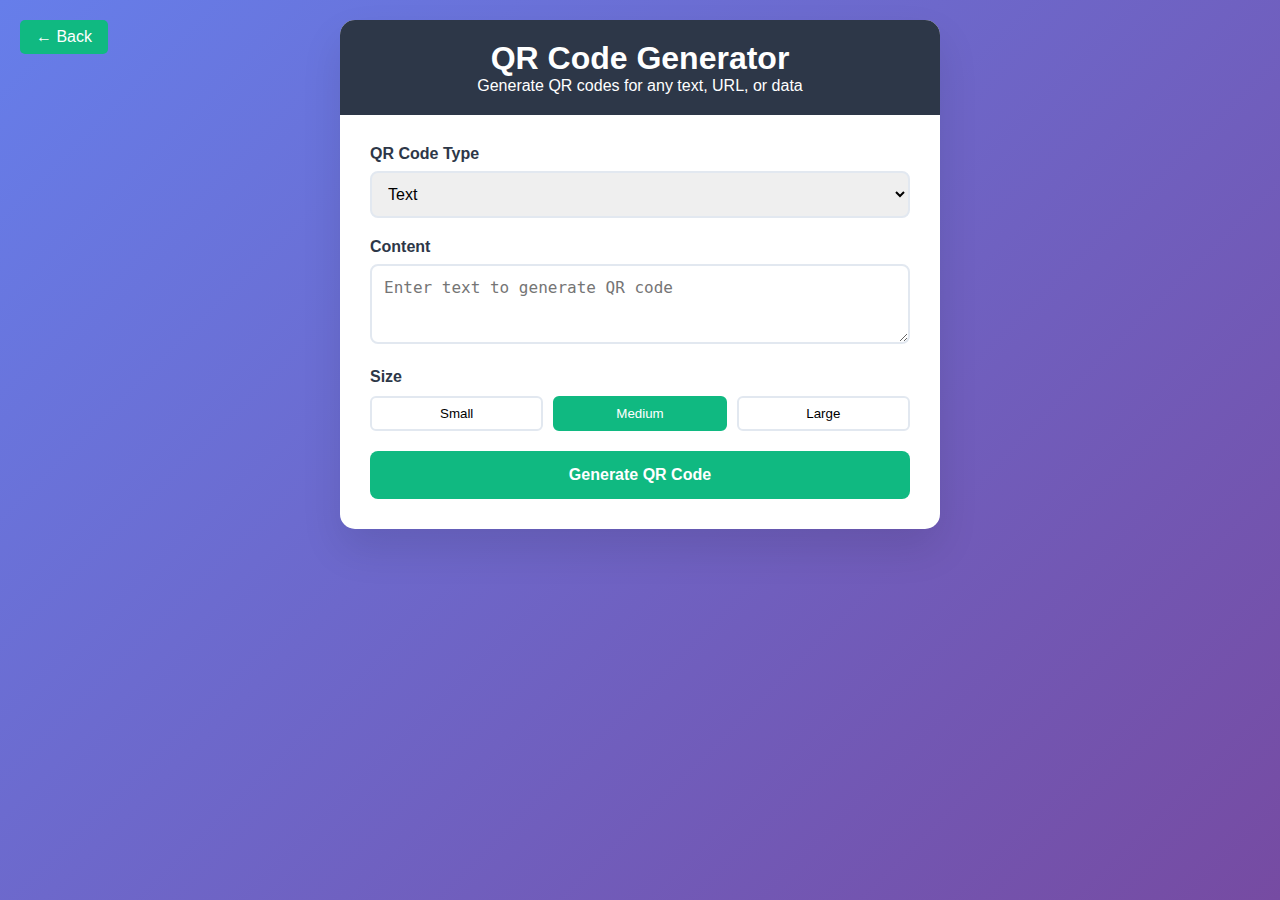
<file: qr-generator.html>
<!DOCTYPE html>
<html lang="en">
<head>
    <meta charset="UTF-8">
    <meta name="viewport" content="width=device-width, initial-scale=1.0">
    <title>QR Code Generator</title>
    <style>
        * {
            margin: 0;
            padding: 0;
            box-sizing: border-box;
        }
        
        body {
            font-family: 'Segoe UI', Tahoma, Geneva, Verdana, sans-serif;
            background: linear-gradient(135deg, #667eea 0%, #764ba2 100%);
            min-height: 100vh;
            padding: 20px;
        }
        
        .container {
            max-width: 600px;
            margin: 0 auto;
            background: white;
            border-radius: 15px;
            box-shadow: 0 20px 40px rgba(0,0,0,0.1);
            overflow: hidden;
        }
        
        .header {
            background: #2d3748;
            color: white;
            padding: 20px;
            text-align: center;
        }
        
        .back-btn {
            position: absolute;
            top: 20px;
            left: 20px;
            background: #10b981;
            color: white;
            border: none;
            padding: 8px 16px;
            border-radius: 5px;
            cursor: pointer;
            text-decoration: none;
        }
        
        .content {
            padding: 30px;
        }
        
        .input-group {
            margin-bottom: 20px;
        }
        
        label {
            display: block;
            margin-bottom: 8px;
            font-weight: 600;
            color: #2d3748;
        }
        
        input, select, textarea {
            width: 100%;
            padding: 12px;
            border: 2px solid #e2e8f0;
            border-radius: 8px;
            font-size: 16px;
            transition: border-color 0.3s;
        }
        
        input:focus, select:focus, textarea:focus {
            outline: none;
            border-color: #10b981;
        }
        
        textarea {
            resize: vertical;
            min-height: 80px;
        }
        
        .size-options {
            display: grid;
            grid-template-columns: repeat(auto-fit, minmax(100px, 1fr));
            gap: 10px;
            margin-top: 10px;
        }
        
        .size-btn {
            padding: 8px 12px;
            border: 2px solid #e2e8f0;
            background: white;
            border-radius: 6px;
            cursor: pointer;
            transition: all 0.3s;
        }
        
        .size-btn.active {
            border-color: #10b981;
            background: #10b981;
            color: white;
        }
        
        .generate-btn {
            width: 100%;
            background: #10b981;
            color: white;
            border: none;
            padding: 15px;
            border-radius: 8px;
            font-size: 16px;
            font-weight: 600;
            cursor: pointer;
            transition: background 0.3s;
        }
        
        .generate-btn:hover {
            background: #059669;
        }
        
        .result {
            margin-top: 30px;
            text-align: center;
            padding: 20px;
            background: #f7fafc;
            border-radius: 8px;
            display: none;
        }
        
        #qrcode {
            margin: 20px 0;
        }
        
        .download-btn {
            background: #3b82f6;
            color: white;
            border: none;
            padding: 10px 20px;
            border-radius: 6px;
            cursor: pointer;
            margin: 5px;
        }
        
        .download-btn:hover {
            background: #2563eb;
        }
    </style>
</head>
<body>
    <a href="projects.html" class="back-btn">← Back</a>
    
    <div class="container">
        <div class="header">
            <h1>QR Code Generator</h1>
            <p>Generate QR codes for any text, URL, or data</p>
        </div>
        
        <div class="content">
            <div class="input-group">
                <label for="qr-type">QR Code Type</label>
                <select id="qr-type" onchange="updatePlaceholder()">
                    <option value="text">Text</option>
                    <option value="url">URL/Website</option>
                    <option value="email">Email</option>
                    <option value="phone">Phone Number</option>
                    <option value="wifi">WiFi Password</option>
                </select>
            </div>
            
            <div class="input-group">
                <label for="qr-data">Content</label>
                <textarea id="qr-data" placeholder="Enter text to generate QR code"></textarea>
            </div>
            
            <div class="input-group">
                <label>Size</label>
                <div class="size-options">
                    <button class="size-btn" onclick="selectSize(this, 128)">Small</button>
                    <button class="size-btn active" onclick="selectSize(this, 256)">Medium</button>
                    <button class="size-btn" onclick="selectSize(this, 512)">Large</button>
                </div>
            </div>
            
            <button class="generate-btn" onclick="generateQR()">Generate QR Code</button>
            
            <div class="result" id="result">
                <div id="qrcode"></div>
                <button class="download-btn" onclick="downloadQR('png')">Download PNG</button>
                <button class="download-btn" onclick="downloadQR('svg')">Download SVG</button>
                <div id="qr-share" style="margin-top: 20px;"></div>
            </div>
        </div>
    </div>

    <script src="assets/share-buttons.js"></script>
    <script>
        let currentSize = 256;
        let qrCanvas = null;
        
        function updatePlaceholder() {
            const type = document.getElementById('qr-type').value;
            const textarea = document.getElementById('qr-data');
            
            const placeholders = {
                text: 'Enter any text',
                url: 'https://example.com',
                email: 'user@example.com',
                phone: '+1234567890',
                wifi: 'WIFI:T:WPA;S:NetworkName;P:Password;;'
            };
            
            textarea.placeholder = placeholders[type];
        }
        
        function selectSize(btn, size) {
            document.querySelectorAll('.size-btn').forEach(b => b.classList.remove('active'));
            btn.classList.add('active');
            currentSize = size;
        }
        
        function generateQR() {
            const data = document.getElementById('qr-data').value.trim();
            const type = document.getElementById('qr-type').value;
            
            if (!data) {
                alert('Please enter some content');
                return;
            }
            
            let qrData = data;
            
            // Format data based on type
            if (type === 'email' && !data.startsWith('mailto:')) {
                qrData = `mailto:${data}`;
            } else if (type === 'phone' && !data.startsWith('tel:')) {
                qrData = `tel:${data}`;
            }
            
            // Clear previous QR code
            document.getElementById('qrcode').innerHTML = '';
            
            // Generate QR code using API
            const qrUrl = `https://api.qrserver.com/v1/create-qr-code/?size=${currentSize}x${currentSize}&data=${encodeURIComponent(qrData)}`;
            
            const img = document.createElement('img');
            img.src = qrUrl;
            img.style.maxWidth = '100%';
            img.style.border = '1px solid #e2e8f0';
            img.style.borderRadius = '8px';
            
            document.getElementById('qrcode').appendChild(img);
            document.getElementById('result').style.display = 'block';
            
            qrCanvas = img;
        }
        
        function downloadQR(format) {
            if (!qrCanvas) return;
            
            const data = document.getElementById('qr-data').value.trim();
            const qrData = encodeURIComponent(data);
            
            let url;
            if (format === 'svg') {
                url = `https://api.qrserver.com/v1/create-qr-code/?size=${currentSize}x${currentSize}&format=svg&data=${qrData}`;
            } else {
                url = qrCanvas.src;
            }
            
            const link = document.createElement('a');
            link.href = url;
            link.download = `qrcode.${format}`;
            link.click();
        }
        
        // Initialize share buttons
        document.addEventListener('DOMContentLoaded', function() {
            const shareButtons = new ShareButtons({
                url: window.location.href,
                title: 'QR Code Generator - Trust Benard',
                description: 'Generate QR codes for any text, URL, email, or data with this free online tool!'
            });
            shareButtons.createButtons('#qr-share');
        });
    </script>
</body>
</html>
</file>
